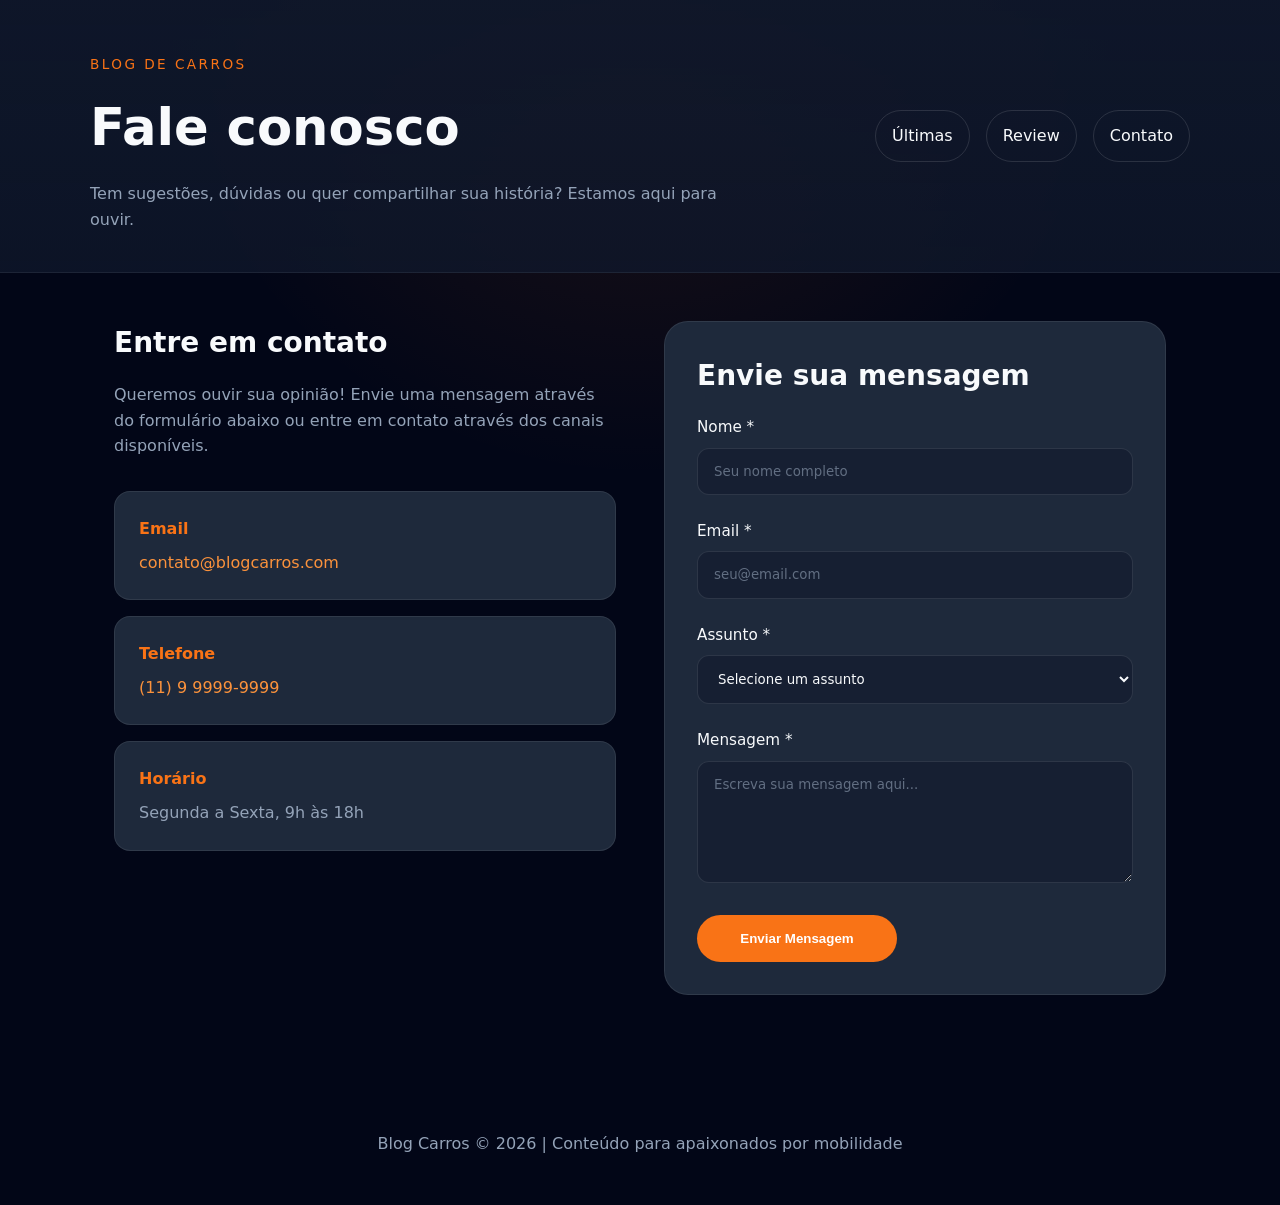
<file: contato.html>
<!DOCTYPE html>
<html lang="pt-BR">
<head>
    <meta charset="UTF-8">
    <meta name="viewport" content="width=device-width, initial-scale=1.0">
    <title>Contato - Blog Carros</title>
    <link rel="stylesheet" href="style.css">
</head>
<body>
    <header class="site-header">
        <div class="header-content">
            <div>
                <p class="eyebrow">Blog de Carros</p>
                <h1>Fale conosco</h1>
                <p class="tagline">Tem sugestões, dúvidas ou quer compartilhar sua história? Estamos aqui para ouvir.</p>
            </div>
            <nav class="nav-links">
                <a href="index.html#ultimas">Últimas</a>
                <a href="index.html#review">Review</a>
                <a href="contato.html">Contato</a>
            </nav>
        </div>
    </header>

    <main>
        <section class="contact-section">
            <div class="contact-info">
                <h2>Entre em contato</h2>
                <p>Queremos ouvir sua opinião! Envie uma mensagem através do formulário abaixo ou entre em contato através dos canais disponíveis.</p>
                
                <div class="info-cards">
                    <div class="info-card">
                        <h3>Email</h3>
                        <p><a href="mailto:contato@blogcarros.com">contato@blogcarros.com</a></p>
                    </div>
                    <div class="info-card">
                        <h3>Telefone</h3>
                        <p><a href="tel:+5511999999999">(11) 9 9999-9999</a></p>
                    </div>
                    <div class="info-card">
                        <h3>Horário</h3>
                        <p>Segunda a Sexta, 9h às 18h</p>
                    </div>
                </div>
            </div>

            <div class="contact-form-wrapper">
                <h2>Envie sua mensagem</h2>
                <form class="contact-form">
                    <div class="form-group">
                        <label for="name">Nome *</label>
                        <input type="text" id="name" name="name" placeholder="Seu nome completo" required>
                    </div>
                    
                    <div class="form-group">
                        <label for="email">Email *</label>
                        <input type="email" id="email" name="email" placeholder="seu@email.com" required>
                    </div>
                    
                    <div class="form-group">
                        <label for="subject">Assunto *</label>
                        <select id="subject" name="subject" required>
                            <option value="">Selecione um assunto</option>
                            <option value="sugestao">Sugestão de pauta</option>
                            <option value="historia">Compartilhar história</option>
                            <option value="publicidade">Publicidade</option>
                            <option value="tecnico">Suporte técnico</option>
                            <option value="outro">Outro</option>
                        </select>
                    </div>
                    
                    <div class="form-group">
                        <label for="message">Mensagem *</label>
                        <textarea id="message" name="message" rows="6" placeholder="Escreva sua mensagem aqui..." required></textarea>
                    </div>
                    
                    <button type="submit" class="btn">Enviar Mensagem</button>
                </form>
            </div>
        </section>
    </main>

    <footer>
        <p>Blog Carros © 2026 | Conteúdo para apaixonados por mobilidade</p>
    </footer>
</body>
</html>
</file>
<file: style.css>
:root {
    --bg: #0f172a;
    --surface: #111827;
    --surface-soft: #1e293b;
    --text: #f8fafc;
    --muted: #94a3b8;
    --accent: #f97316;
    --accent-soft: #fb923c;
    --border: rgba(255, 255, 255, 0.08);
}

* {
    box-sizing: border-box;
}

body {
    margin: 0;
    font-family: "Inter", system-ui, sans-serif;
    background: radial-gradient(circle at top, rgba(249, 115, 22, 0.12), transparent 35%), #020617;
    color: var(--text);
    line-height: 1.6;
}

img {
    max-width: 100%;
    display: block;
}

a {
    color: inherit;
    text-decoration: none;
}

.site-header {
    padding: 2.5rem 1.5rem;
    background: linear-gradient(180deg, rgba(15, 23, 42, 0.95), rgba(15, 23, 42, 0.8));
    border-bottom: 1px solid rgba(255, 255, 255, 0.06);
}

.header-content {
    max-width: 1100px;
    margin: 0 auto;
    display: flex;
    justify-content: space-between;
    align-items: center;
    gap: 1.5rem;
}

.eyebrow {
    text-transform: uppercase;
    letter-spacing: 0.18em;
    color: var(--accent);
    margin-bottom: 0.75rem;
    font-size: 0.85rem;
}

h1 {
    margin: 0;
    font-size: clamp(2.5rem, 4vw, 4rem);
}

.tagline {
    margin: 0.75rem 0 0;
    max-width: 42rem;
    color: var(--muted);
}

.nav-links {
    display: flex;
    gap: 1rem;
    flex-wrap: wrap;
}

.nav-links a {
    padding: 0.75rem 1rem;
    border: 1px solid rgba(255, 255, 255, 0.12);
    border-radius: 999px;
    transition: background 0.2s ease, border-color 0.2s ease;
}

.nav-links a:hover {
    background: rgba(249, 115, 22, 0.12);
    border-color: rgba(249, 115, 22, 0.3);
}

main {
    max-width: 1100px;
    margin: 0 auto;
    padding: 3rem 1.5rem 4rem;
}

.intro h2,
.feature h2,
.contact h2 {
    font-size: 2rem;
    margin-bottom: 1rem;
}

.cards {
    display: grid;
    gap: 1.5rem;
    grid-template-columns: repeat(auto-fit, minmax(250px, 1fr));
}

.card {
    background: var(--surface);
    border: 1px solid var(--border);
    border-radius: 1.25rem;
    overflow: hidden;
    box-shadow: 0 20px 60px rgba(0, 0, 0, 0.15);
}

.card-content {
    padding: 1.25rem;
}

.category {
    display: inline-block;
    padding: 0.35rem 0.75rem;
    border-radius: 999px;
    background: rgba(249, 115, 22, 0.1);
    color: var(--accent);
    font-size: 0.85rem;
    margin-bottom: 1rem;
}

.card h3 {
    margin: 0 0 0.85rem;
    font-size: 1.25rem;
}

.card p {
    margin: 0;
    color: var(--muted);
}

.feature {
    display: grid;
    grid-template-columns: 1.2fr 1fr;
    gap: 2rem;
    align-items: center;
    margin: 3rem 0;
    padding: 2rem;
    background: rgba(255, 255, 255, 0.03);
    border: 1px solid var(--border);
    border-radius: 1.5rem;
}

.feature-text p {
    color: var(--muted);
    margin-bottom: 1.5rem;
}

.btn {
    display: inline-flex;
    align-items: center;
    justify-content: center;
    padding: 0.95rem 1.6rem;
    background: var(--accent);
    color: #fff;
    border-radius: 999px;
    font-weight: 600;
    transition: transform 0.2s ease, filter 0.2s ease;
}

.btn:hover {
    filter: brightness(1.05);
    transform: translateY(-1px);
}

.contact {
    padding: 2rem;
    background: var(--surface-soft);
    border-radius: 1.5rem;
    border: 1px solid var(--border);
}

.contact p {
    color: var(--muted);
    margin-bottom: 1.5rem;
}

form {
    display: grid;
    gap: 1rem;
}

label {
    font-size: 0.95rem;
}

input,
textarea {
    width: 100%;
    padding: 0.95rem 1rem;
    border: 1px solid rgba(255, 255, 255, 0.1);
    border-radius: 0.85rem;
    background: #0f172a;
    color: var(--text);
}

input::placeholder,
textarea::placeholder {
    color: rgba(148, 163, 184, 0.7);
}

button {
    width: fit-content;
    padding: 0.95rem 1.6rem;
    border: none;
    border-radius: 999px;
    background: var(--accent);
    color: #fff;
    cursor: pointer;
    transition: filter 0.2s ease;
}

button:hover {
    filter: brightness(1.1);
}

footer {
    text-align: center;
    padding: 1.5rem 1.5rem 2rem;
    color: var(--muted);
}

@media (max-width: 860px) {
    .header-content,
    .feature {
        grid-template-columns: 1fr;
        display: block;
    }

    .feature {
        padding: 1.5rem;
    }
}

@media (max-width: 600px) {
    .site-header {
        padding-top: 2rem;
    }

    .nav-links {
        justify-content: center;
    }

    .feature {
        gap: 1.25rem;
    }
}

/* Página de Contato */
.contact-section {
    display: grid;
    grid-template-columns: 1fr 1fr;
    gap: 3rem;
    margin-bottom: 2rem;
}

.contact-info h2,
.contact-form-wrapper h2 {
    font-size: 1.75rem;
    margin-bottom: 1rem;
    margin-top: 0;
}

.contact-info p {
    color: var(--muted);
    margin-bottom: 2rem;
}

.info-cards {
    display: grid;
    gap: 1rem;
}

.info-card {
    padding: 1.5rem;
    background: var(--surface-soft);
    border: 1px solid var(--border);
    border-radius: 1rem;
}

.info-card h3 {
    margin: 0 0 0.5rem;
    font-size: 1rem;
    color: var(--accent);
}

.info-card p {
    margin: 0;
    color: var(--muted);
}

.info-card a {
    color: var(--accent-soft);
    transition: color 0.2s ease;
}

.info-card a:hover {
    color: var(--accent);
}

.contact-form-wrapper {
    background: var(--surface-soft);
    border: 1px solid var(--border);
    border-radius: 1.5rem;
    padding: 2rem;
}

.contact-form {
    display: flex;
    flex-direction: column;
    gap: 1.5rem;
}

.form-group {
    display: flex;
    flex-direction: column;
    gap: 0.5rem;
}

.form-group label {
    font-weight: 500;
    color: var(--text);
}

.form-group input,
.form-group select,
.form-group textarea {
    padding: 0.95rem 1rem;
    border: 1px solid rgba(255, 255, 255, 0.1);
    border-radius: 0.75rem;
    background: rgba(15, 23, 42, 0.5);
    color: var(--text);
    font-family: inherit;
    transition: border-color 0.2s ease, background 0.2s ease;
}

.form-group input:focus,
.form-group select:focus,
.form-group textarea:focus {
    outline: none;
    border-color: var(--accent);
    background: rgba(15, 23, 42, 0.8);
}

.form-group input::placeholder,
.form-group textarea::placeholder {
    color: rgba(148, 163, 184, 0.6);
}

.form-group select {
    cursor: pointer;
}

.form-group select option {
    background: var(--surface);
    color: var(--text);
}

.contact-form button {
    width: 100%;
    max-width: 200px;
    padding: 1rem 1.6rem;
    margin-top: 0.5rem;
}

@media (max-width: 900px) {
    .contact-section {
        grid-template-columns: 1fr;
        gap: 2rem;
    }

    .contact-form-wrapper {
        padding: 1.5rem;
    }
}

@media (max-width: 600px) {
    .contact-section {
        gap: 1.5rem;
    }

    .contact-info h2,
    .contact-form-wrapper h2 {
        font-size: 1.5rem;
    }

    .info-cards {
        grid-template-columns: 1fr;
    }

    .contact-form-wrapper {
        padding: 1.25rem;
    }
}
</file>
